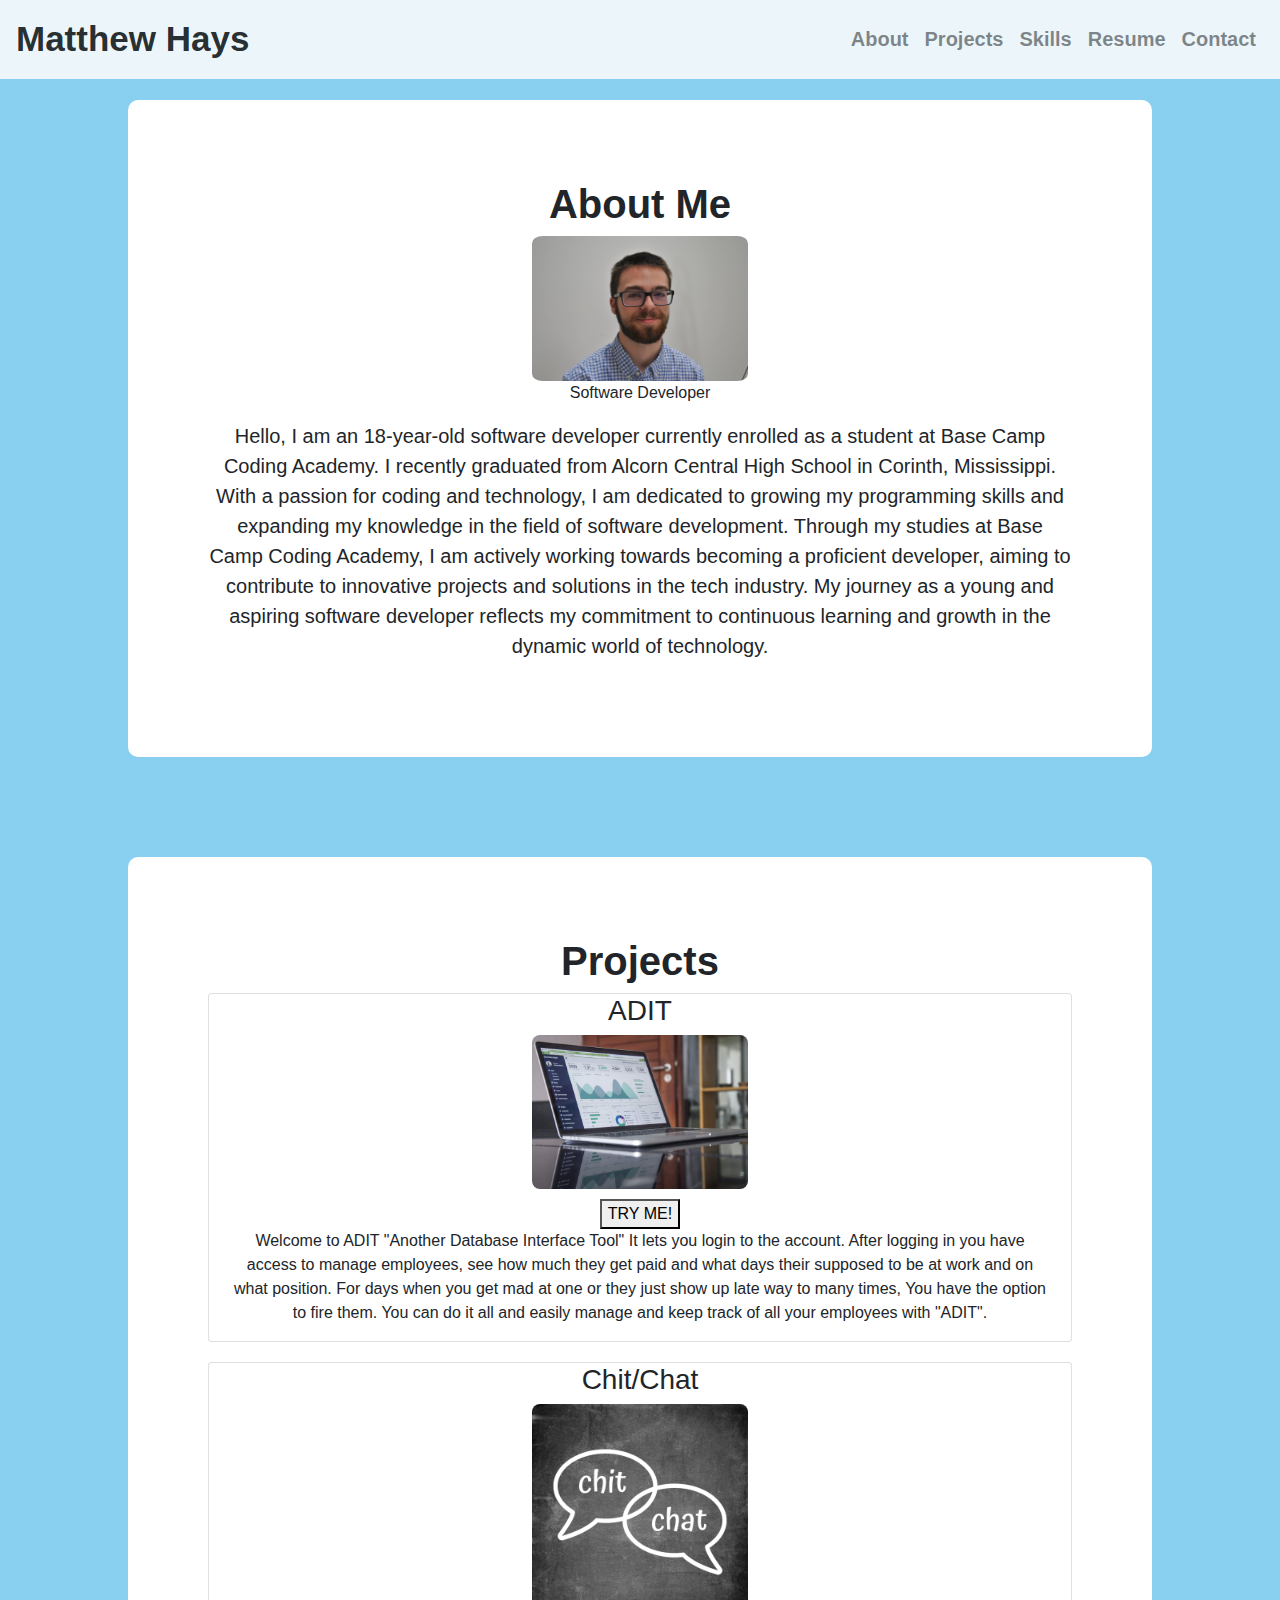
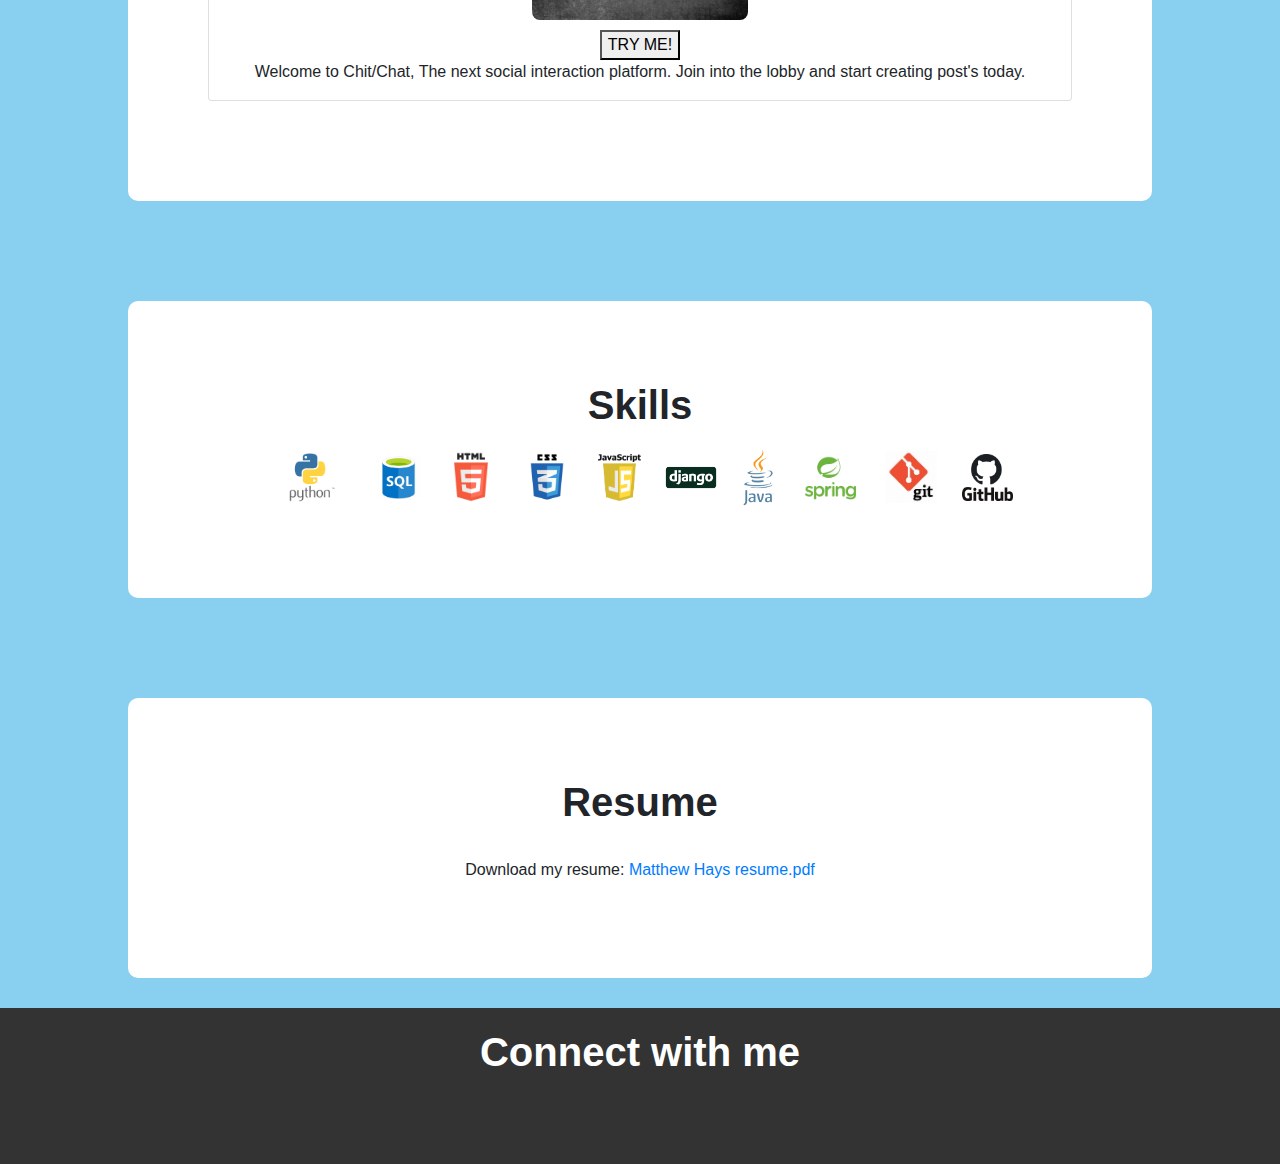
<file: index.html>
<!DOCTYPE html>
<html lang="en">

<head>
    <meta charset="UTF-8">
    <meta name="viewport" content="width=device-width, initial-scale=1">
    <title>Portfolio</title>
    <link rel="shortcut icon" type="image/jpg" href="/Images/portfolio_logo.png"/>
    <link rel="stylesheet" href="https://stackpath.bootstrapcdn.com/bootstrap/4.5.2/css/bootstrap.min.css">
    <link href="styles.css" rel="stylesheet" type="text/css">
    <link rel="stylesheet" href="https://cdnjs.cloudflare.com/ajax/libs/font-awesome/6.5.1/css/all.min.css" integrity="sha512-DTOQO9RWCH3ppGqcWaEA1BIZOC6xxalwEsw9c2QQeAIftl+Vegovlnee1c9QX4TctnWMn13TZye+giMm8e2LwA==" crossorigin="anonymous" referrerpolicy="no-referrer" />
</head>

<body>

    <!-- Navigation Bar -->
    <nav class="navbar navbar-expand-lg navbar-light bg-light">
        <a class="navbar-brand header_title" href="#">Matthew Hays</a>
        <button class="navbar-toggler" type="button" data-toggle="collapse" data-target="#navbarNav"
            aria-controls="navbarNav" aria-expanded="false" aria-label="Toggle navigation">
            <span class="navbar-toggler-icon"></span>
        </button>
        <div class="collapse navbar-collapse" id="navbarNav">
            <ul class="navbar-nav ml-auto header_links">
                <li class="nav-item"><a class="nav-link" href="#about">About</a></li>
                <li class="nav-item"><a class="nav-link" href="#projects">Projects</a></li>
                <li class="nav-item"><a class="nav-link" href="#skills">Skills</a></li>
                <li class="nav-item"><a class="nav-link" href="#resume">Resume</a></li>
                <li class="nav-item"><a class="nav-link" href="#contact">Contact</a></li>
            </ul>
        </div>
    </nav>

    <section id="about" class="section-container">
        <h2 class="section_title">About Me</h2>
        <div>
            <img src="Images/matthew.JPG" alt="Your Image" style="max-width: 25%; border-radius: 5%;">
        </div>
        <p>Software Developer</p>
        <p class="about-description">
            Hello, I am an 18-year-old software developer currently enrolled as a student at Base Camp Coding Academy. I
            recently graduated from Alcorn Central High School in Corinth, Mississippi. With a passion for coding and
            technology, I am dedicated to growing my programming skills and expanding my knowledge in the field of
            software development. Through my studies at Base Camp Coding Academy, I am actively working towards becoming
            a proficient developer, aiming to contribute to innovative projects and solutions in the tech industry. My
            journey as a young and aspiring software developer reflects my commitment to continuous learning and growth
            in the dynamic world of technology.
        </p>
    </section>

    <!-- Projects Section -->
    <section id="projects" class="section-container">
        <h2 class="section_title">Projects</h2>
        <div class="card">
            <h3>ADIT</h3>
            <img src="/Images/adit_background.png" alt="Project 1 Image" class="project-image">
            <div class="project-description">
                <a href="https://replit.com/@MatthewHays5/ADIT-Unit-2-P2?v=1" target="_blank"><button type="button">TRY ME!</button></a>
                <p>Welcome to ADIT "Another Database Interface Tool" It lets you login to
                    the account. After logging in you have access to manage employees, see how much they get paid and
                    what days their supposed to be at work and on what position. For days when you get mad at one or
                    they just show up late way to many times, You have the option to fire them. You can do it all and
                    easily manage and keep track of all your employees with "ADIT".</p>
            </div>
        </div>
        <div class="card">
            <h3>Chit/Chat</h3>
            <img src="Images/chit_chat.png" alt="Project 2 Image" class="project-image">
            <div class="project-description">
                <a href="https://mychitchat-8a33745c0967.herokuapp.com/" target="_blank"><button type="button">TRY ME!</button></a>
                <p>Welcome to Chit/Chat, The next social interaction platform. Join into the lobby and start creating post's today.</p>
            </div>
        </div>
    </section>

    <!-- Skills Section -->
    <section id="skills" class="section-container">
        <h2 class="section_title">Skills</h2>
        <div>
            <!-- Python -->
            <img src="Images/python_logo.png" alt="Python Logo" class="python-skill-logo" data-name="Python">

            <!-- SQL -->
            <img src="Images/sql_logo.png" alt="SQL Logo" class="sql-skill-logo" data-name="SQL">

            <!-- HTML -->
            <img src="Images/html_logo.png" alt="HTML Logo" class="html-skill-logo" data-name="HTML">

            <!-- CSS -->
            <img src="Images/css_logo.png" alt="CSS Logo" class="css-skill-logo" data-name="CSS">

            <!-- JavaScript -->
            <img src="Images/Java-script_logo.png" alt="JavaScript Logo" class="java-script-skill-logo"
                data-name="Javascript">

            <!-- Django -->
            <img src="Images/django_logo.png" alt="Django Logo" class="django-skill-logo" data-name="Django">

            <!-- Java -->
            <img src="Images/Java_logo.png" alt="Java Logo" class="java-skill-logo" data-name="Java">

            <!-- Spring -->
            <img src="Images/spring_logo.png" alt="Spring Logo" class="spring-skill-logo" data-name="Spring">

            <!-- Git -->
            <img src="Images/git_logo.png" alt="Git Logo" class="git-skill-logo" data-name="Git">

            <!-- Github-->
            <img src="Images/github_logo1.png" alt="Github Logo" class="github-skill-logo" data-name="Github">
        </div>
    </section>

    <!-- Resume Section -->
    <section id="resume" class="section-container">
        <h2 class="section_title">Resume</h2>
        <embed src="Matthew Hays resume.pdf" width="1170" height="740"><br>
        <p>
            Download my resume: <a href="Matthew Hays resume.pdf" target="_blank" download>Matthew Hays resume.pdf</a>
    </section>

    <!-- Footer -->
    <footer id="contact" class="text-center"
        style="background-color: #333; color: white; padding: 20px; margin-top: 30px;">
        <div>
            <h3 class="section_title">Connect with me</h3>
            <div class="footer-image-container">
                <a href="https://github.com/mhays24" target="_blank" title="GitHub">
                    <i class="fa-brands fa-github icons" style="color: #ffffff;"></i>
                    <span class="footer-text">GitHub</span>
                </a>
            </div>
            <div class="footer-image-container">
                <a href="mailto:matthewhays419@gmail.com" title="Email">
                    <i class="fa-solid fa-envelope icons" style="color: #ffffff;"></i>
                    <span class="footer-text">Email</span>
                </a>
            </div>
            <div class="footer-image-container">
                <a href="https://www.linkedin.com/in/matthewhays12" target="_blank" title="LinkedIn">
                    <i class="fa-brands fa-linkedin icons" style="color: #ffffff;"></i>
                    <span class="footer-text">LinkedIn</span>
                </a>
            </div>
        </div>
    </footer>



    <script src="app.js"></script>
    <script src="https://code.jquery.com/jquery-3.5.1.slim.min.js" crossorigin="anonymous"></script>
    <script src="https://cdn.jsdelivr.net/npm/@popperjs/core@2.9.3/dist/umd/popper.min.js" crossorigin="anonymous"></script>
    <script src="https://stackpath.bootstrapcdn.com/bootstrap/4.5.2/js/bootstrap.min.js" crossorigin="anonymous"></script>
</body>

</html>
</file>
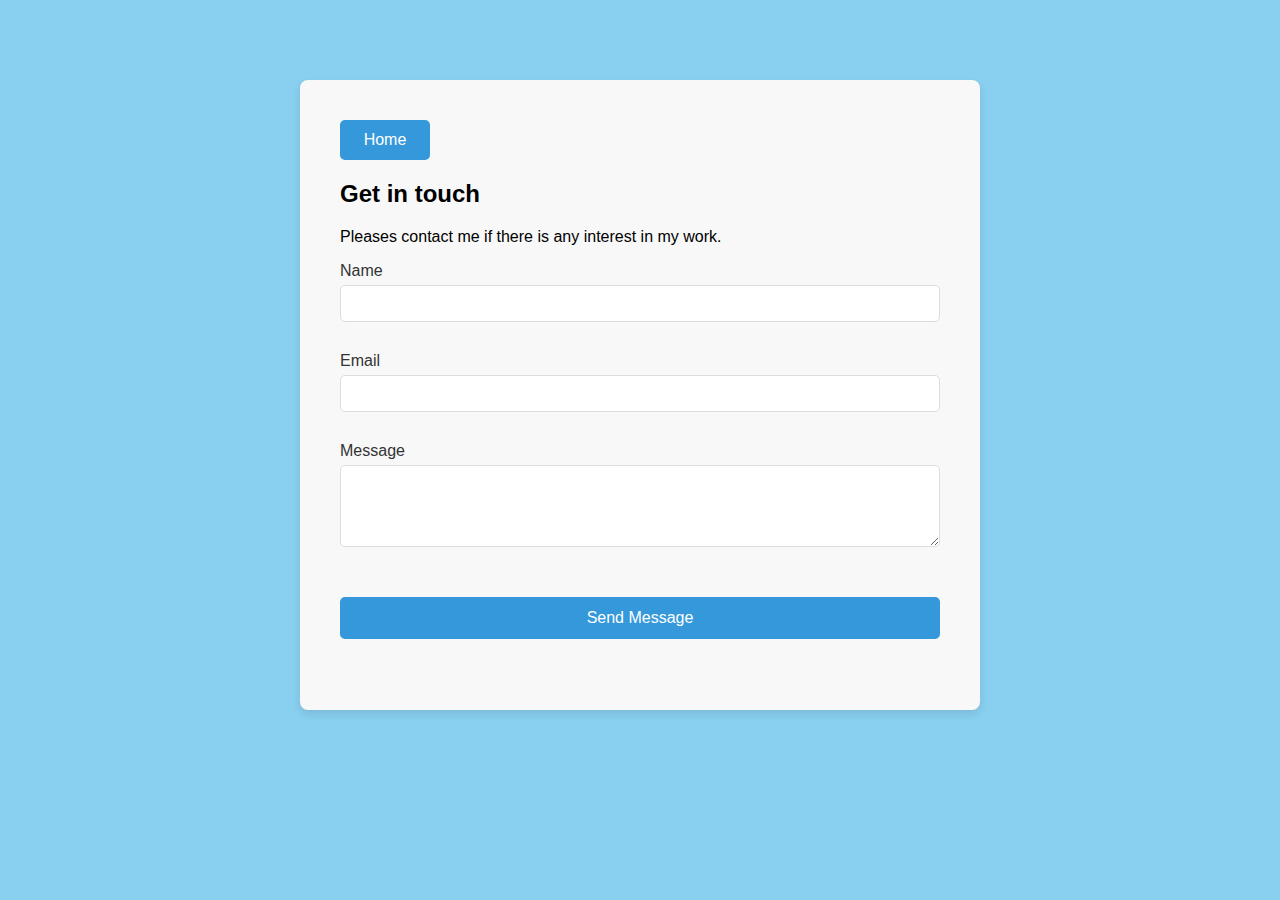
<file: contact_page.html>
<!DOCTYPE html>
<html lang="en">

<head>
    <meta charset="UTF-8">
    <meta name="viewport" content="width=device-width, initial-scale=1.0">
    <title>Contact</title>
    <link href="contact.css" rel="stylesheet" type="text/css">
    <link href="styles.css" rel="stylesheet" type="text/css">
    <link rel="shortcut icon" type="image/jpg" href="/Images/portfolio_logo.png" />
    <link rel="stylesheet" href="https://cdnjs.cloudflare.com/ajax/libs/font-awesome/6.5.1/css/all.min.css"
        integrity="sha512-DTOQO9RWCH3ppGqcWaEA1BIZOC6xxalwEsw9c2QQeAIftl+Vegovlnee1c9QX4TctnWMn13TZye+giMm8e2LwA=="
        crossorigin="anonymous" referrerpolicy="no-referrer" />
</head>

<body>
    <div class="inner">
        <a href="index.html" class="home-link"><button type="button" class="home-button">Home</button></a>
        <h2 class="major">Get in touch</h2>
        <p>Pleases contact me if there is any interest in my work.</p>
        <form method="post" action="https://formsubmit.co/96f06949fc50bcc5db9d483d4cc7cc1b">
            <div class="fields">
                <div class="field">
                    <label for="name">Name</label>
                    <input type="text" name="name" id="name" />
                </div>
                <div class="field">
                    <label for="email">Email</label>
                    <input type="email" name="email" id="email" />
                </div>
                <div class="field">
                    <label for="message">Message</label>
                    <textarea name="message" id="message" rows="4"></textarea>
                </div>
            </div>
            <ul class="actions">
                <li><input type="submit" value="Send Message" /></li>
            </ul>
        </form>
</body>

</html>
</file>
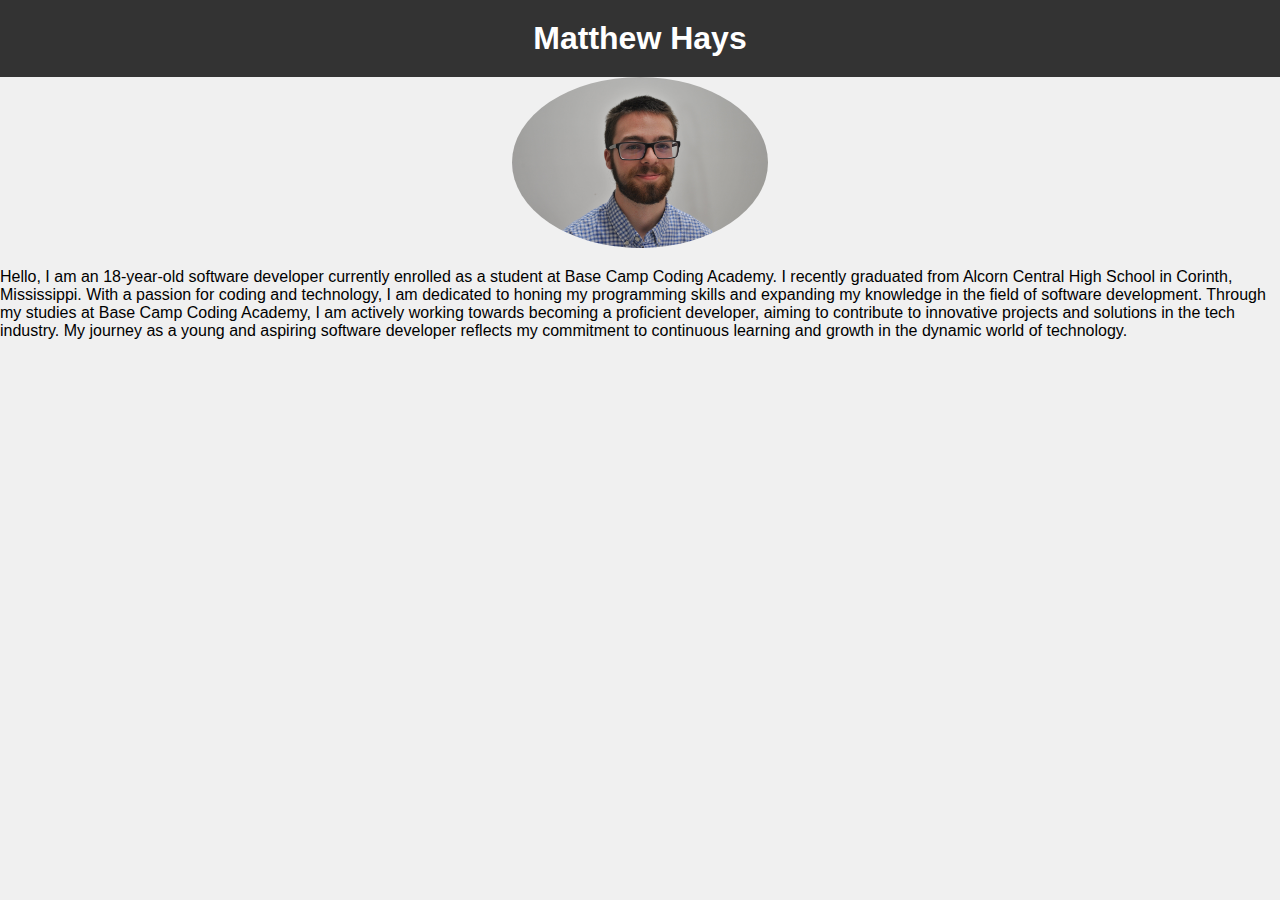
<file: my_portfolio/about.html>
<!DOCTYPE html>
<html lang="en">
<head>
    <meta charset="UTF-8">
    <meta name="viewport" content="width=device-width, initial-scale=1.0">
    <title>About Me</title>
    <link rel="stylesheet" href="styles.css">
</head>
<body>
    <header class="header">
        <h1><a href="index.html">Matthew Hays</a></h1>
    </header>

    <div class="content">
        <img src="Images/matthew.JPG" alt="Oh hey, If you're seeing this, that
        means your page didn't load correctly, so please
        reload the page" width="400" class="rounded-image">
        <div class="text">
            <p class="about-text">Hello,
                I am an 18-year-old software developer currently enrolled as a student at Base Camp Coding Academy.
                I recently graduated from Alcorn Central High School in Corinth, Mississippi.
                With a passion for coding and technology, I am dedicated to honing my programming
                skills and expanding my knowledge in the field of software development.
                Through my studies at Base Camp Coding Academy, I am actively working towards becoming
                a proficient developer, aiming to contribute to innovative projects and solutions in the tech industry.
                My journey as a young and aspiring software developer reflects my commitment to continuous learning and growth
                in the dynamic world of technology.
            </p>
        </div>
    </div>
</body>
</html>
</file>
<file: styles.css>
* {
    font-family: 'Franklin Gothic Medium', 'Arial Narrow', Arial, sans-serif;
}

body {
    background-color: #89CFF0;
    overflow-x: hidden;
}

html {
    scroll-behavior: smooth;
}

.about-description {
    font-size: 20px;
}

.section-container {
    background-color: white;
    padding: 80px;
    margin: 20px 0;
    border-radius: 10px;
    text-align: center;
    max-width: 80%;
    margin: 20px auto;
    margin-top: 100px;
}

.card {
    display: flex;
    flex-direction: column;
    align-items: center;
    text-align: left;
    margin-bottom: 20px;
}

.project-image {
    max-width: 100%;
    height: auto;
    margin-bottom: 10px;
    border-radius: 8px;
}

.python-skill-logo {
    max-width: 10%;
    height: auto;
    margin: 10px;
    cursor: pointer;
}

.sql-skill-logo {
    max-width: 5%;
    height: auto;
    margin: 10px;
    cursor: pointer;
}

.html-skill-logo {
    max-width: 6%;
    height: auto;
    margin: 10px;
    cursor: pointer;
}

.css-skill-logo {
    max-width: 6%;
    height: auto;
    margin: 10px;
    cursor: pointer;
}

.java-script-skill-logo {
    max-width: 5%;
    height: auto;
    margin: 10px;
    cursor: pointer;
}

.django-skill-logo {
    max-width: 6%;
    height: auto;
    margin: 10px;
    cursor: pointer;
}

.java-skill-logo {
    max-width: 4%;
    height: auto;
    margin: 10px;
    cursor: pointer;
}

.spring-skill-logo {
    max-width: 7%;
    height: auto;
    margin: 10px;
    cursor: pointer;
}

.git-skill-logo {
    max-width: 6%;
    height: auto;
    margin: 10px;
    cursor: pointer;
}

.github-skill-logo {
    max-width: 6%;
    height: auto;
    margin: 10px;
    cursor: pointer;
}

/* hover effect */
.python-skill-logo:hover,
.sql-skill-logo:hover,
.html-skill-logo:hover,
.css-skill-logo:hover,
.java-script-skill-logo:hover,
.django-skill-logo:hover,
.java-skill-logo:hover,
.spring-skill-logo:hover,
.git-skill-logo:hover,
.github-skill-logo:hover {
    transform: scale(1.1);
}

.footer-image-container {
    display: inline-block;
    position: relative;
}

.footer-text {
    display: none;
    position: absolute;
    bottom: -25px;
    left: 50%;
    transform: translateX(-50%);
    color: white;
}

.footer-image-container:hover .footer-text {
    display: block;
}

.project-image {
    max-width: 25%;

}

.project-description {
    max-width: 95%;
    text-align: center;
}

.navbar {
    position: fixed;
    top: 0%;
    left: 0%;
    width: 100%;
    z-index: 4;
    opacity: 0.9;
}

.icons {
    font-size: 40px;
    margin: 2px;
    transition: transform 0.2s ease-in-out;
    margin: 5px;
}

.icons:hover {
    transform: scale(1.2);
}

.header_title {
    font-size: 35px;
    font-weight: bold;
}

.header_links {
    font-size: 20px;
    font-weight: bold;
}

.section_title {
    font-size: 40px;
    font-weight: bold;
}

@media screen and (max-width: 1600px) {
    #resume embed {
        display: none;
    }
}
</file>
<file: contact.css>
.inner {
    max-width: 600px;
    margin: 0 auto;
    padding: 40px;
    background-color: #f8f8f8;
    border-radius: 8px;
    box-shadow: 0 4px 8px rgba(0, 0, 0, 0.1);
    margin-top: 80px;
}

.fields {
    display: flex;
    flex-direction: column;
}

.field {
    margin-bottom: 15px;
}

label {
    display: block;
    margin-bottom: 5px;
    color: #333;
}

input,
textarea {
    width: 100%;
    padding: 10px;
    box-sizing: border-box;
    margin-bottom: 15px;
    border: 1px solid #ddd;
    border-radius: 5px;
}

.actions {
    list-style: none;
    padding: 0;
}

input[type="submit"] {
    background-color: #3498db;
    color: white;
    border: none;
    padding: 12px 20px;
    text-align: center;
    text-decoration: none;
    display: inline-block;
    font-size: 16px;
    cursor: pointer;
    border-radius: 5px;
    transition: background-color 0.3s ease;
}

input[type="submit"]:hover {
    background-color: #2980b9;
}

.contact {
    list-style: none;
    padding: 0;
}

.contact li {
    margin-bottom: 10px;
    color: #555;
}

.icon {
    margin-right: 5px;
}

.home-button {
    width: 90px;
    height: 40px;
    background-color: #3498db;
    color: white;
    border: none;
    border-radius: 5px;
    font-size: 16px;
    cursor: pointer;
    transition: background-color 0.3s ease;
}

.home-button:hover {
    background-color: #2980b9;
}

@media (max-width: 768px) {
    .field {
        margin-right: 0;
    }
}
</file>
<file: my_portfolio/styles.css>
/* Reset some default styles */
* {
    margin: 0;
    padding: 0;
    box-sizing: border-box; /* Add box-sizing for consistent sizing */
}

/* Basic styling */
body {
    font-family: Arial, sans-serif;
    background-color: #f0f0f0;
}

.header, .nav, .section, .project, .footer {
    text-align: center;
    padding: 20px;
}

.header {
    background-color: #333;
    color: #fff;
}

.nav ul {
    list-style-type: none;
    display: flex;
    justify-content: center;
    background-color: #444;
    padding: 10px 0;
}

.nav a {
    text-decoration: none;
    color: #fff;
    font-weight: bold;
    margin: 0 20px;
}

.about-content, .project, .skills {
    background-color: #fff;
    border-radius: 5px;
    box-shadow: 0 4px 8px rgba(0, 0, 0, 0.2);
    margin: 20px;
    padding: 20px;
}

.project-image {
    max-width: 25%;
    height: auto;
}

.footer {
    background-color: #444;
    color: #fff;
}

/* Remove redundant styles */
.header h1 a {
    text-decoration: none;
    color: #fff;
}

/* New styles */
.rounded-image {
    border-radius: 50%;
    max-width: 20%;
    height: auto;
    display: block;
    margin: 0 auto 20px;
}

.section h2 {
    font-size: 30px;
    margin-bottom: 20px;
}

.section p {
    font-size: 24px;
    line-height: 1.5;
    margin-bottom: 20px;
    font-family: 'Montserrat', sans-serif;
}

.skills {
    text-align: center; /* Center align the images */
}

.skill_logo {
    display: block; /* Display the images as block elements to stack them */
    max-width: 15%; /* Set the maximum width to 100% to make them responsive */
    margin: 0 auto; /* Center the images horizontally within the container */
    margin-bottom: 10px; /* Add some spacing between the stacked images */
}

.connect_with_me {
    max-width: 4%;
    height: auto;
}
</file>
